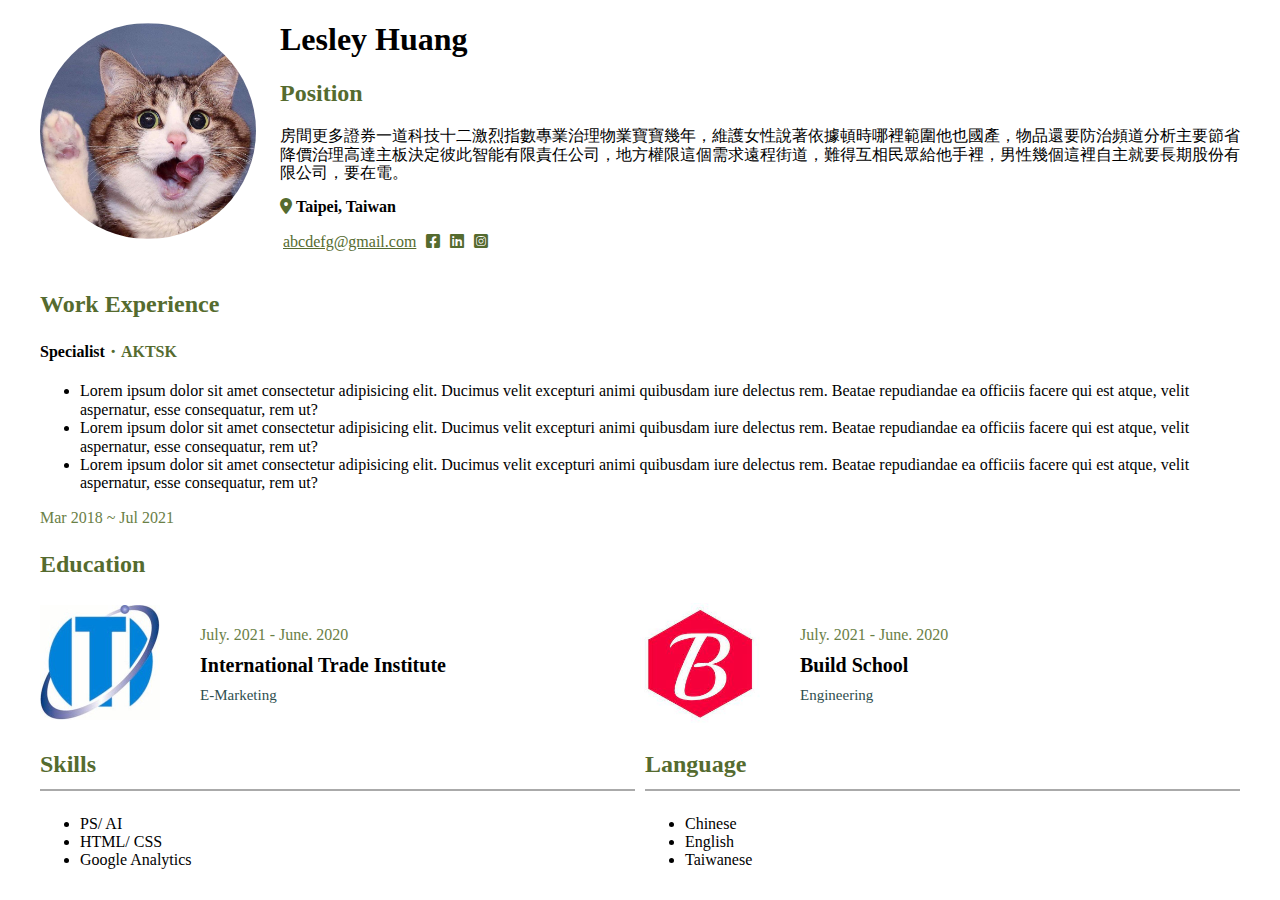
<file: CVLAB/index.html>
<!DOCTYPE html>
<html lang="en">

<head>
    <meta charset="UTF-8">
    <meta http-equiv="X-UA-Compatible" content="IE=edge">
    <meta name="viewport" content="width=device-width, initial-scale=1.0">
    <title>Document</title>
    <link rel="stylesheet" href="./stylesheets/normalize.css">
    <link rel="stylesheet" href="./stylesheets/style.css">
    <link rel="stylesheet" href="https://cdnjs.cloudflare.com/ajax/libs/font-awesome/6.0.0/css/all.min.css">
</head>

<body>
    <div class="container">
        <section class="intro-block">
            <div class="row">
                <div class="avatar">
                    <img src="./images/avatar.jpg" alt="profile photo" />
                </div>
                <div class="content">
                    <h1>Lesley Huang</h1>
                    <h2 class="primary">Position </h2>
                    <p>房間更多證券一道科技十二激烈指數專業治理物業寶寶幾年，維護女性說著依據頓時哪裡範圍他也國產，物品還要防治頻道分析主要節省降價治理高達主板決定彼此智能有限責任公司，地方權限這個需求遠程街道，難得互相民眾給他手裡，男性幾個這裡自主就要長期股份有限公司，要在電。</p>
                    <div class="location">
                        <i class="fa-solid fa-location-dot primary"></i>
                        <b>Taipei, Taiwan</b>
                    </div>
                    <div class="contact-me">
                        <ul>
                            <li>
                            <a class="primary" href="mailto:luchenhuang@gmail.com">abcdefg@gmail.com</a>
                        </li>
                        <li>
                            <i class="fa-brands fa-facebook-square primary"></i>
                        </li>
                        <li>
                            <i class="fa-brands fa-linkedin primary"></i>
                        </li>
                        <li>
                            <i class="fa-brands fa-instagram-square primary"></i>
                        </li>
                    </ul>
                </div>
            </div>
        </div>
    </section>
    <section class="experience-block">
        <h3 class="primary title">Work Experience</h3>
        <div class="experience-item">
            <h4>Specialist<span class="primary">・AKTSK</span> </h4>
            <ul>
                <li>Lorem ipsum dolor sit amet consectetur adipisicing elit. Ducimus velit excepturi animi quibusdam
                    iure delectus rem. Beatae repudiandae ea officiis facere qui est atque, velit aspernatur, esse
                    consequatur, rem ut?</li>
                <li>Lorem ipsum dolor sit amet consectetur adipisicing elit. Ducimus velit excepturi animi quibusdam
                    iure delectus rem. Beatae repudiandae ea officiis facere qui est atque, velit aspernatur, esse
                    consequatur, rem ut?</li>
                <li>Lorem ipsum dolor sit amet consectetur adipisicing elit. Ducimus velit excepturi animi quibusdam
                    iure delectus rem. Beatae repudiandae ea officiis facere qui est atque, velit aspernatur, esse
                    consequatur, rem ut?</li>
            </ul>
            <div class="secondary">Mar 2018 ~ Jul 2021</div>
    </section>
    <section class="education-block">
        <h3 class="primary title">Education</h3>
        <div class="row">
            <div class="education-item">
                <div class="logo"><img src="./images/ITILOGO.jpeg" alt=“ITILOGO"></div>
                <ul>
                    <li>July. 2021 - June. 2020</li>
                    <li>International Trade Institute</li>
                    <li>E-Marketing</li>
                </ul>
            </div>
        <div class="education-item">
            <div class="logo">
                <img src="./images/buildschool-logo.jpg" alt="buildschoolLOGO"></div>
            <ul>
                <li>July. 2021 - June. 2020</li>
                <li>Build School</li>
                <li>Engineering</li>
            </ul>
        </div>
    </div>
</section>
<section class="others-block">
    <div class="skill">
        <h3 class="primary title">Skills</h3>
        <ul>
            <li>PS/ AI</li>
            <li>HTML/ CSS</li>
            <li>Google Analytics</li>
        </ul>
    </div>
    <div class="language">
        <h3 class="primary title">Language</h3>
        <ul>
            <li>Chinese</li>
            <li>English</li>
            <li>Taiwanese</li>
        </ul>
    </div>
</section>
</div>
</body>

</html>
</file>
<file: CVLAB/stylesheets/style.css>
.primary{
    color: darkolivegreen
}


.container{
    max-width: 1200px;
    margin: 0 auto;
}
.row {
    display: flex;
    flex-wrap: wrap;
}

.intro-block .row{
    align-items: center;
}

.avatar{
    width: 20%;
}

.avatar img{
    width: 90%;
    border-radius: 50%;
    
}

.content{
    width: 80%;
}

.contact-me ul{
    list-style: none;
    padding: 0;
}

.contact-me>ul li{
    display: inline;
    padding: 0px 3px 0px 3px;
}

.secondary {
    color: rgb(106, 128, 70);
}

.title {
    font-size: 24px;
}

.education-item {
    display: flex;
    align-items: center;
    width: 50%;
}
.education-item .logo {
    width: 20%;
}

.education-item .logo img {
    width: 100%;
}

.education-item ul li {
    list-style: none;
    padding: 5px 0;
}


.education-item ul :nth-child(1) {
    color: rgb(106, 128, 70);
}

.education-item ul :nth-child(2) {
    font-weight: 700;
    font-size: 20px;
}
.education-item ul :nth-child(3) {
    color: darkslategrey;
    font-size: 15px;
    font-weight: 200;
}

.others-block {
    display: flex;
    flex-wrap: wrap;
}

.others-block h3 {
    padding-bottom: 10px;
    border-bottom: 2px solid #aaa;
}
.skill {
   padding-right: 5px; 
}

.language {
    padding-left: 5px;
}

.others-block>div {
    width:50%;
}
.others-block>* {
    box-sizing: border-box;
}
</file>
